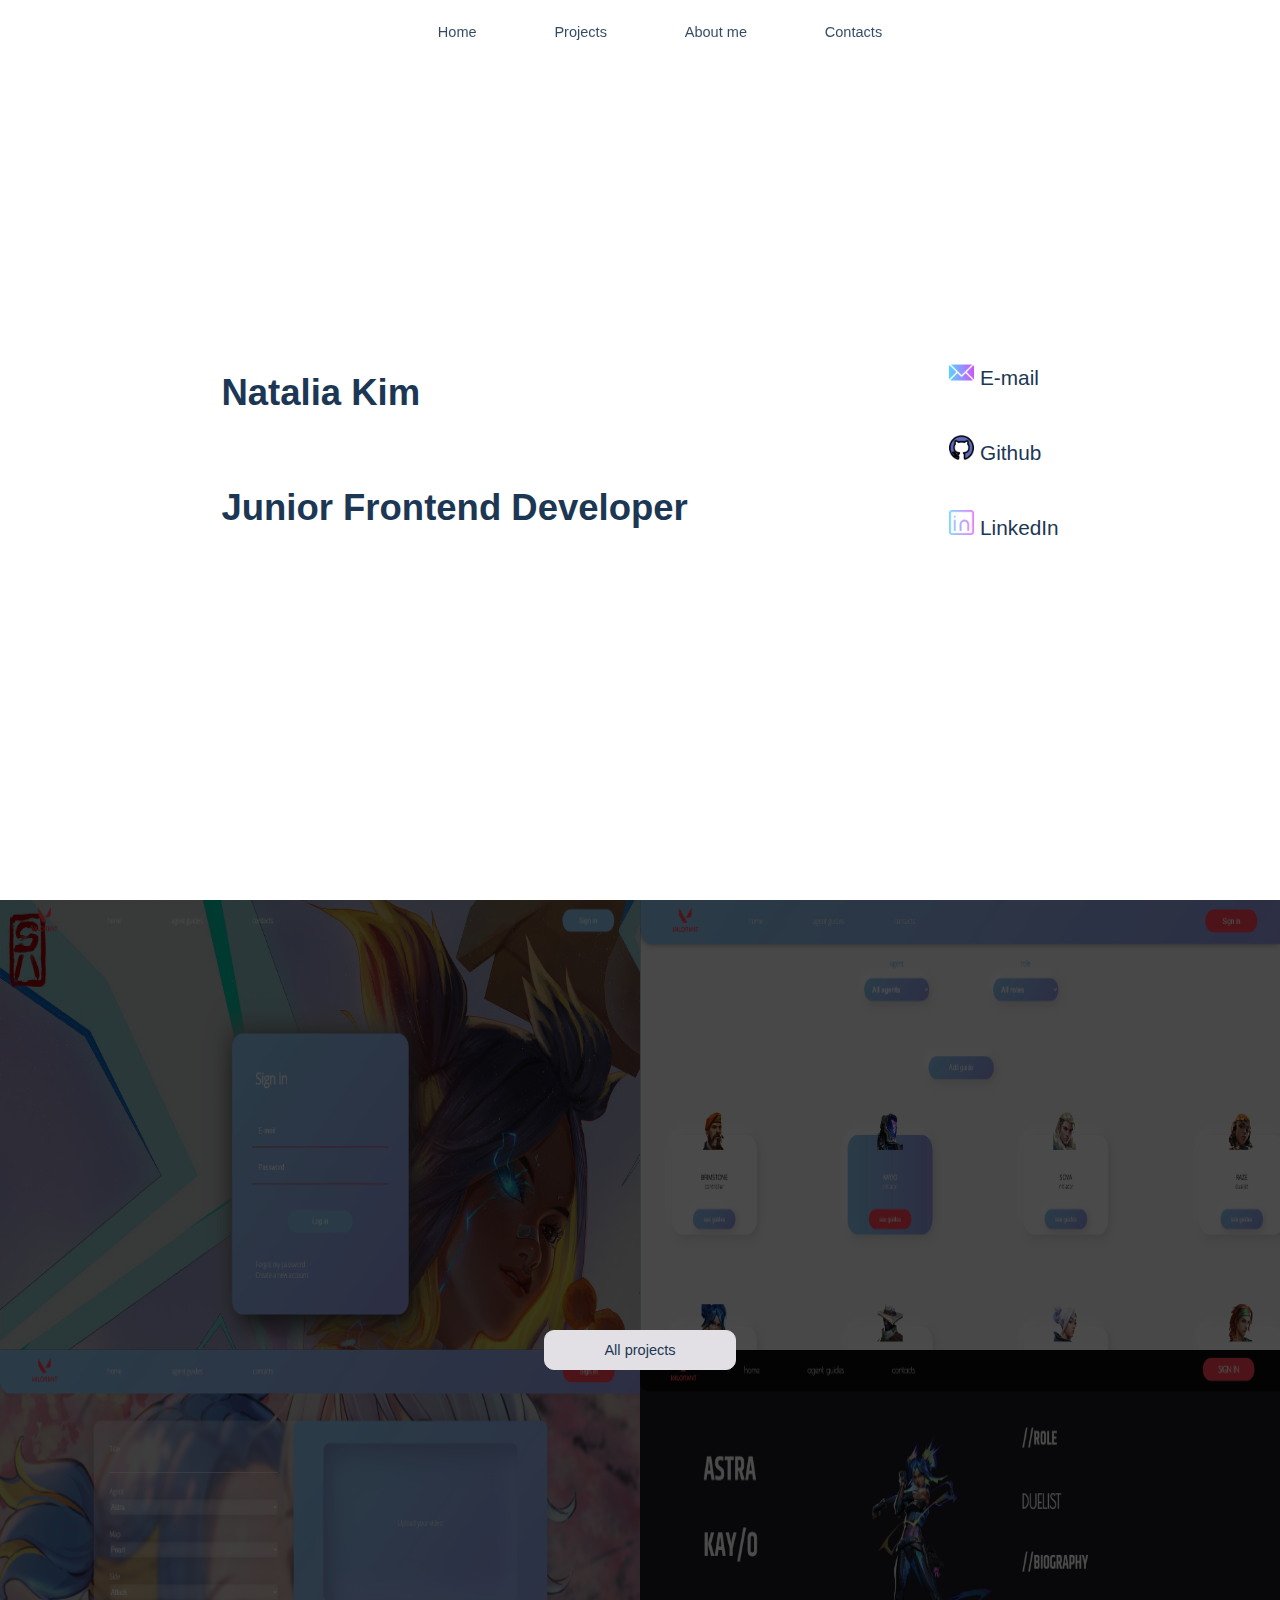
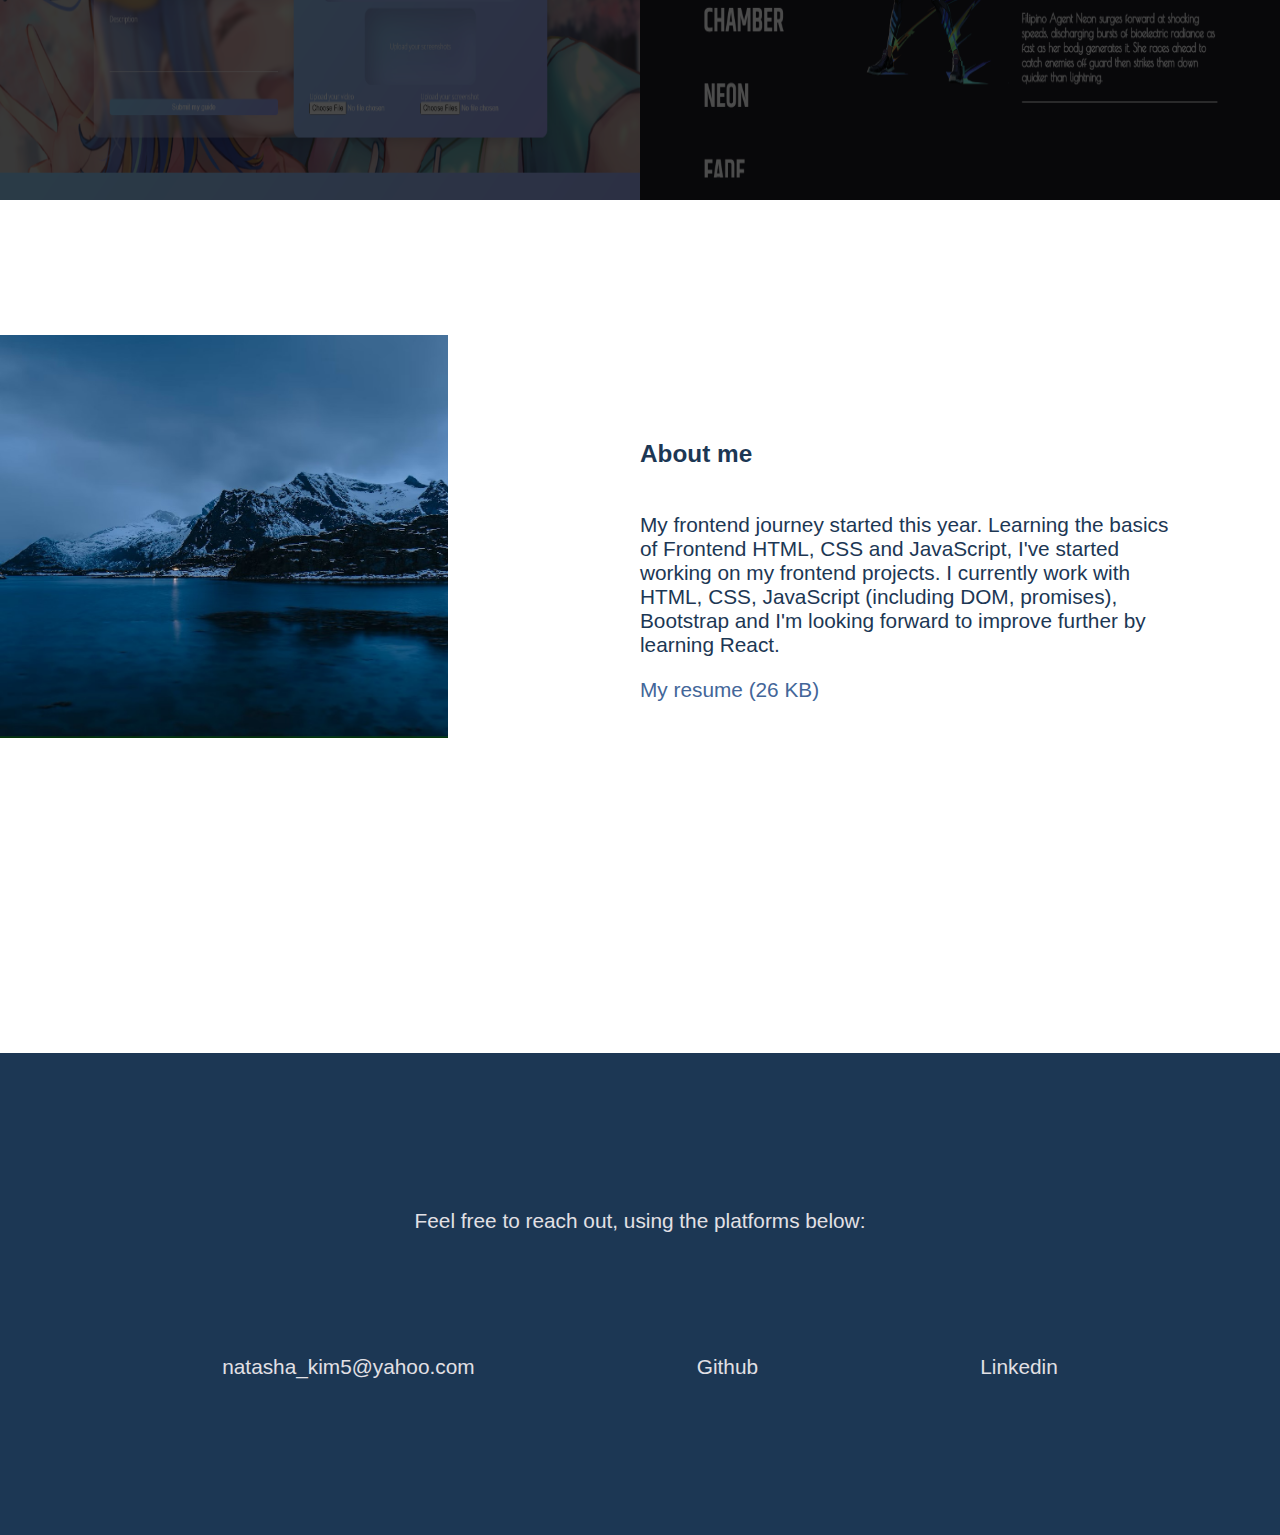
<file: docs/index.html>
<!DOCTYPE html>
<html lang="en">
<head>
    <meta charset="UTF-8">
    <meta http-equiv="X-UA-Compatible" content="IE=edge">
    <meta name="viewport" content="width=device-width, initial-scale=1.0">
    <!--CSS-->
    <link rel="stylesheet" href="../all_styles.css">
    <link rel="stylesheet" href="main.css">
    <link type="image/png" sizes="16x16" rel="icon" href="">
    <title>Portfolio | Natalia Kim</title>
</head>
<!--https://www.dejan.works/-->
<body>
    <!--MENU AND WELCOME SECTION-->
    <header id="home" class="welcome-section">        
        <nav class="menu">
            <button class="menu-btn">
                <img src="[data-uri]">
            </button>
            <div class="menu-content">
                <ul class="options">
                    <li>
                        <a href="#home">
                            Home
                        </a>
                    </li>
                    <li>
                        <a href="#projects">
                            Projects
                        </a>
                    </li>
                    <li>
                        <a href="#about">
                            About me
                        </a>
                    </li>
                    <li>
                        <a href="#contacts">
                            Contacts
                        </a>
                    </li>
                </ul>
            </div>
        </nav>
        <div class="intro-container">
            <div class="intro">
                <h3>
                    Natalia Kim
                </h3>
                <h3>
                    Junior Frontend Developer
                </h3>
            </div>
            <div class="links">
                <ul>
                    <li>
                        <img src="../images/email.png" alt="">
                        <a href="">E-mail</a>
                    </li>
                    <li>
                        <img src="../images/github.png" alt="">
                        <a href="">Github</a>
                    </li>
                    <li>
                        <img src="../images/linkedin.png" alt="">
                        <a href="">LinkedIn</a>
                    </li>
                </ul>
            </div>
        </div>
    </header>

    <!--SLIDER WITH PROJECTS-->
    <section id="projects" class="project-section">
        <button class="project-btn">
            <a href="../project-page/project.html">All projects</a>
        </button>
        <div class="projects">
            <div>
            <img src="../images/valorant-project-1.png" alt="">    
            </div>
            <div>
                <img src="../images/valorant-project-2.png" alt="">
            </div>
            <div>
                <img src="../images/valorant-project-3.png" alt="">
            </div>
            <div>
                <img src="../images/valorant-project-4.png" alt="">
            </div>
        </div>
    </section>
    
    <section id="about" class="about-me-section">
        <div class="about-me-container">
            <img src="../images/about-me-image.jpg" alt="">
            <div class="about-me-desc">
                <h3>
                    About me
                </h3>
                <p>
                    My frontend journey started this year. Learning the basics of Frontend HTML, CSS and JavaScript, I've started working on my frontend projects. I currently work with HTML, CSS, JavaScript (including DOM, promises), Bootstrap and I'm looking forward to improve further by learning React.
                </p>
                <a href="../files/Ким Наталья_Резюме.docx" class="about-me-resume">My resume (26 KB)</a>
            </div>
        </div>
    </section>

    <footer id="contacts" class="contact-section">
        <p>Feel free to reach out, using the platforms below:</p>
        <ul>
            <li>natasha_kim5@yahoo.com</li>
            <li>
                <a href="https://github.com/mableee1">Github</a>
            </li>
            <li>
                <a href="">Linkedin</a>
            </li>
        </ul>
    </footer>

    <script src="main.js"></script>
</body>
</html>
</file>
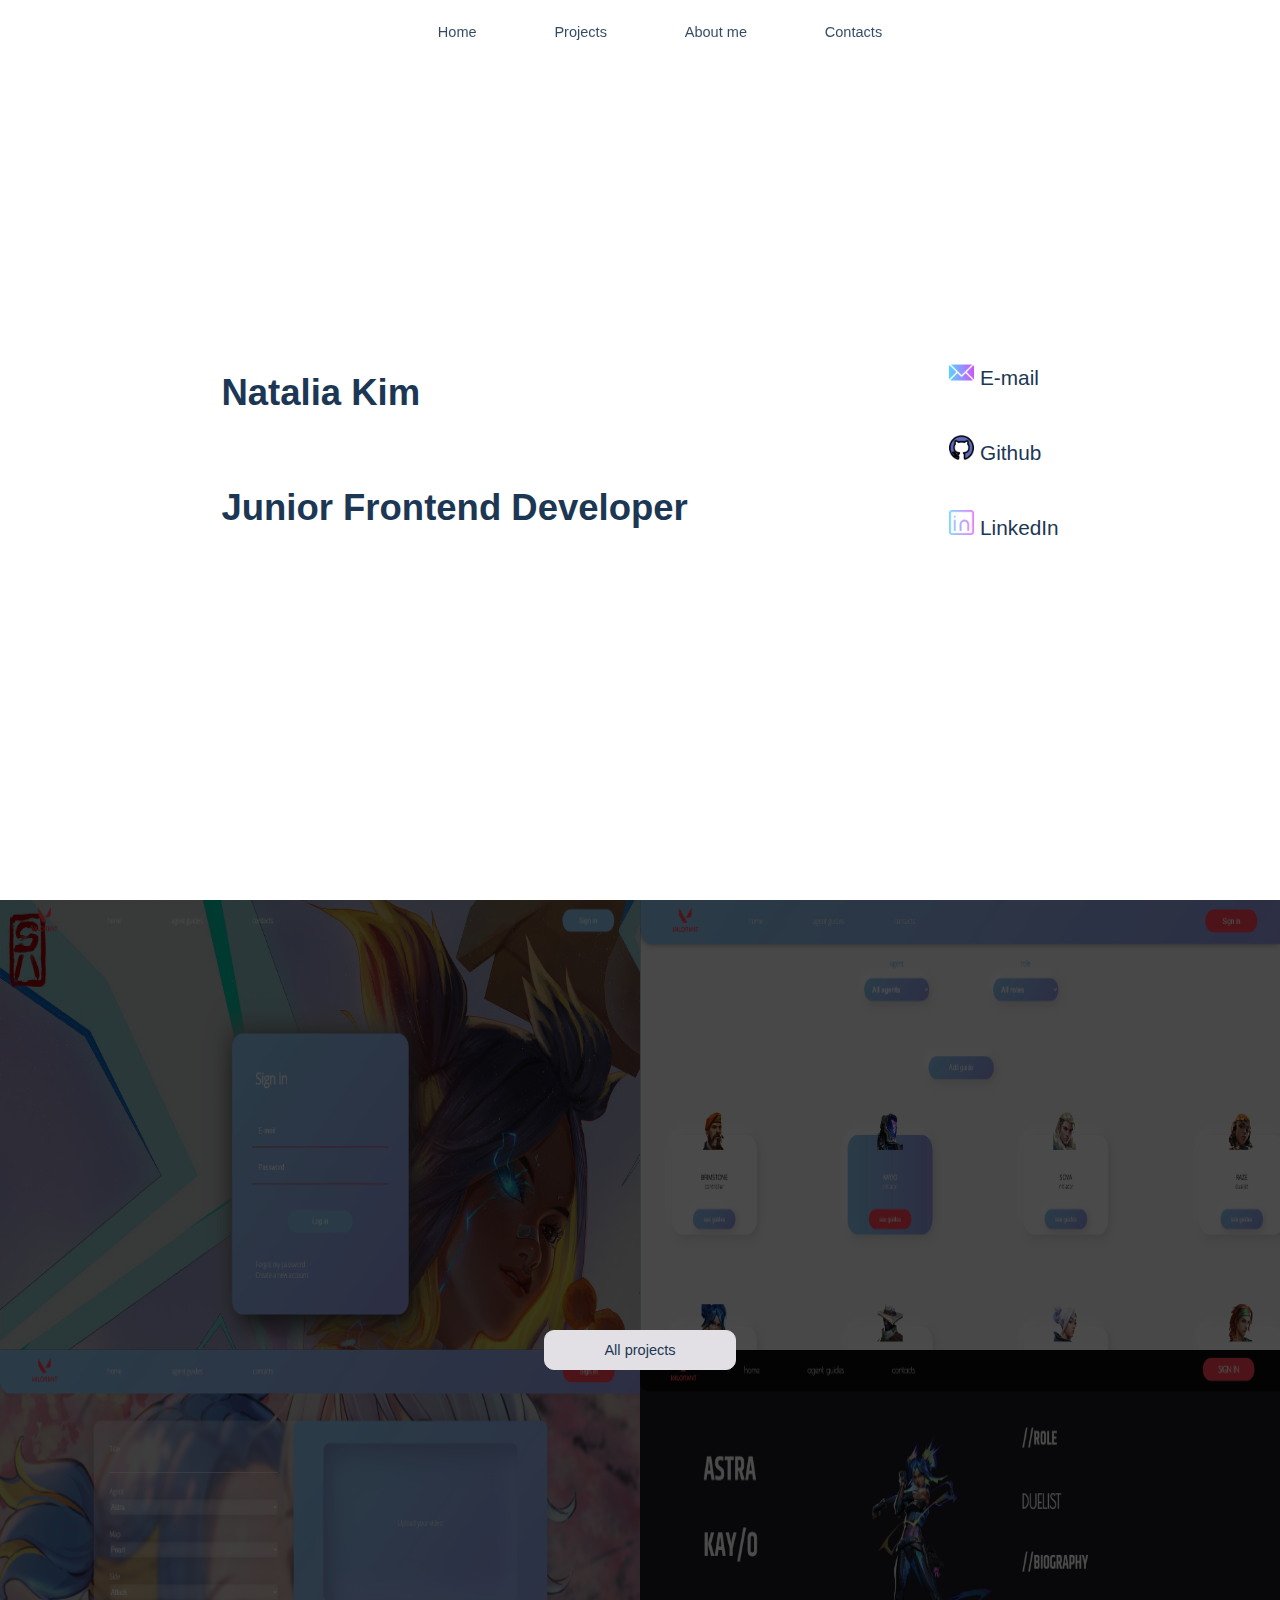
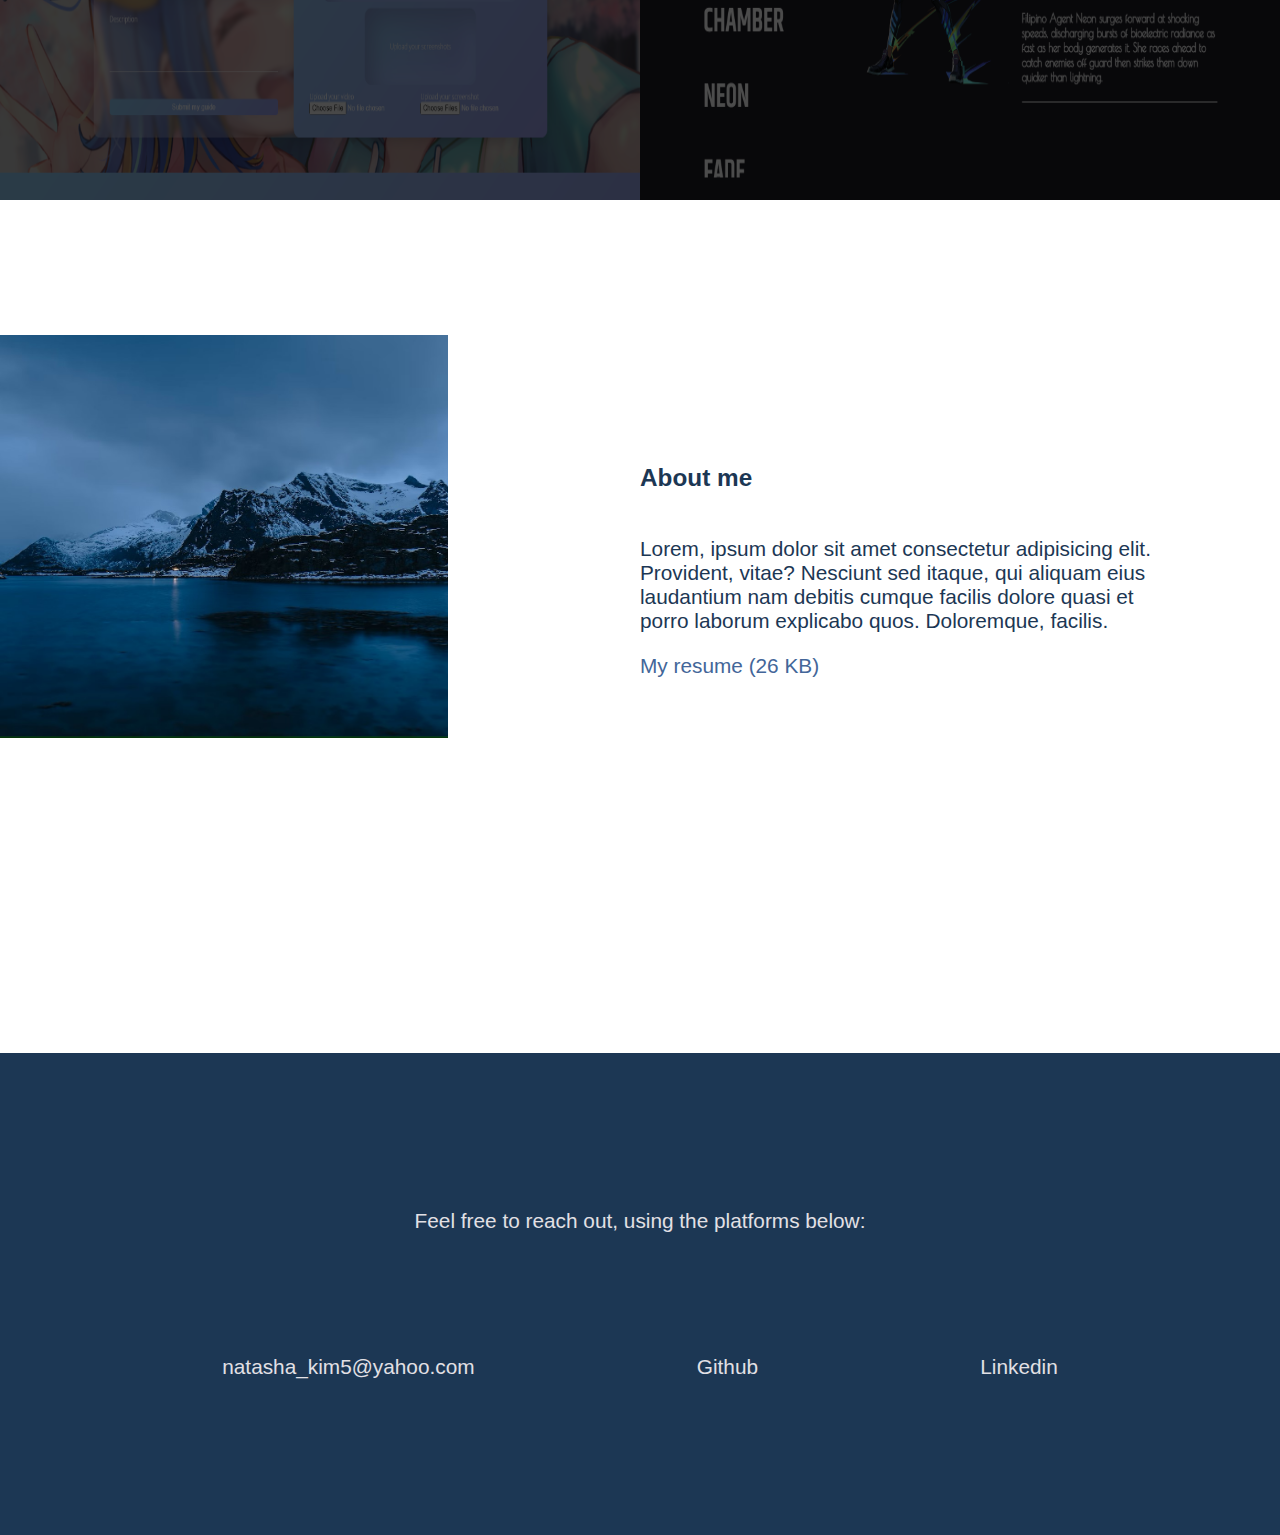
<file: main-page/index.html>
<!DOCTYPE html>
<html lang="en">
<head>
    <meta charset="UTF-8">
    <meta http-equiv="X-UA-Compatible" content="IE=edge">
    <meta name="viewport" content="width=device-width, initial-scale=1.0">
    <!--CSS-->
    <link rel="stylesheet" href="../all_styles.css">
    <link rel="stylesheet" href="main.css">
    <link type="image/png" sizes="16x16" rel="icon" href="">
    <title>Portfolio | Natalia Kim</title>
</head>
<!--https://www.dejan.works/-->
<body>
    <!--MENU AND WELCOME SECTION-->
    <header id="home" class="welcome-section">        
        <nav class="menu">
            <button class="menu-btn">
                <img src="[data-uri]">
            </button>
            <div class="menu-content">
                <ul class="options">
                    <li>
                        <a href="#home">
                            Home
                        </a>
                    </li>
                    <li>
                        <a href="#projects">
                            Projects
                        </a>
                    </li>
                    <li>
                        <a href="#about">
                            About me
                        </a>
                    </li>
                    <li>
                        <a href="#contacts">
                            Contacts
                        </a>
                    </li>
                </ul>
            </div>
        </nav>
        <div class="intro-container">
            <div class="intro">
                <h3>
                    Natalia Kim
                </h3>
                <h3>
                    Junior Frontend Developer
                </h3>
            </div>
            <div class="links">
                <ul>
                    <li>
                        <img src="../images/email.png" alt="">
                        <a href="">E-mail</a>
                    </li>
                    <li>
                        <img src="../images/github.png" alt="">
                        <a href="">Github</a>
                    </li>
                    <li>
                        <img src="../images/linkedin.png" alt="">
                        <a href="">LinkedIn</a>
                    </li>
                </ul>
            </div>
        </div>
    </header>

    <!--SLIDER WITH PROJECTS-->
    <section id="projects" class="project-section">
        <button class="project-btn">
            <a href="../project-page/project.html">All projects</a>
        </button>
        <div class="projects">
            <div>
            <img src="../images/valorant-project-1.png" alt="">    
            </div>
            <div>
                <img src="../images/valorant-project-2.png" alt="">
            </div>
            <div>
                <img src="../images/valorant-project-3.png" alt="">
            </div>
            <div>
                <img src="../images/valorant-project-4.png" alt="">
            </div>
        </div>
    </section>
    
    <section id="about" class="about-me-section">
        <div class="about-me-container">
            <img src="../images/about-me-image.jpg" alt="">
            <div class="about-me-desc">
                <h3>
                    About me
                </h3>
                <p>
                    Lorem, ipsum dolor sit amet consectetur adipisicing elit. Provident, vitae? Nesciunt sed itaque, qui aliquam eius laudantium nam debitis cumque facilis dolore quasi et porro laborum explicabo quos. Doloremque, facilis.
                </p>
                <a href="../files/Ким Наталья_Резюме.docx" class="about-me-resume">My resume (26 KB)</a>
            </div>
        </div>
    </section>

    <footer id="contacts" class="contact-section">
        <p>Feel free to reach out, using the platforms below:</p>
        <ul>
            <li>natasha_kim5@yahoo.com</li>
            <li>
                <a href="https://github.com/mableee1">Github</a>
            </li>
            <li>
                <a href="">Linkedin</a>
            </li>
        </ul>
    </footer>

    <script src="../all.js"></script>
    <script src="main.js"></script>
</body>
</html>
</file>
<file: all_styles.css>
html {
    scroll-behavior: smooth;
}
body {
    margin: 0;
    font-family: sans-serif;
    background-color: white;
    overflow-x: hidden;
}
/* MENU */
/* menu button */
.menu-btn {
    display: none;
    background-color: transparent;
    margin: 15vw 0 0 15vw;
    border: none;
}
.menu-btn img {
    height: 3vw;
    width: 3vw;
}
/* menu */
.menu {
    position: fixed;
    padding: 1vh 0 1vh 0;
    width: 100%;
    border-bottom-left-radius: 30px;
    border-bottom-right-radius: 30px;
    z-index: 2000;
    transition: all .5s ease-in-out;
}
.menu-content {
    width: 50%;
    margin: auto;
}
/* list of options */
.options {
    display: flex;
    justify-content: space-evenly;
    list-style-type: none;
    opacity: 0.9;
    font-weight: 100;
    font-size: 0.7em;
    transition: all .5s ease-in-out;
}
.options a {
    text-decoration: none;
    color: #1C3754;
    transition: all .5s ease-in-out;
}
.options a:hover {
    color:#436699;
}
/* CONTACT SECTION */
.contact-section {
    max-height: fit-content;
    margin-top: 15vh;
    padding: 15vh 0 15vh 0;
    background-color: #1C3754;
    display: flex;
    flex-direction: column;
    justify-content: space-evenly;
    align-items: center;
    color: #E2E0E5;
}
.contact-section p {
    padding-bottom: 9vh;
}
.contact-section ul {
    width: 100%;
    list-style-type: none;
    padding: 0;
    display: flex;
    flex-direction: row;
    justify-content: space-evenly;
}
.contact-section li {
    transition: all .5s ease-in-out;
}
.contact-section ul a {
    color: #E2E0E5;
    text-decoration: none;
    transition: all .5s ease-in-out;
}
.contact-section li:hover {
    color: #436699;
}
.contact-section ul a:hover {
    color: #436699;
}
/* RESPONSIVE */
@media (max-width: 959px) {
    body {
        font-size: 0.8rem;
    }
    .menu {
        display: flex;
        flex-direction: column;
        margin: 0;
    }
    .menu-btn {
        display: block;
        width: 5px;
        height: 5px;
    }
    .options {
        visibility: hidden;
        flex-direction: column;
        font-size: 1.1rem;
        transition: all .5s ease-in-out;
    }
    /* on menu button click */
    .show-options {
        visibility: visible;
        height: 100%;
        justify-content: space-evenly;
        align-items: center;
        background-color: #1C3754;
    }
    .menu-content {
        height: 100%;
        transition: all .5s ease-in-out;
    }
    .show-options a {
        color: #E2E0E5;
        transition: all .5s ease-in-out;
    }
    .menu-background {
        height: 100vh;
        background-color: #1C3754;
    }
    .contact-section ul {
        height: 20vh;
        flex-direction: column;
        justify-content: space-between;
        align-items: center;
    }
}
@media (min-width: 960px) and (max-width: 1099px) {
    body {
        font-size: 1.2rem;
    }
    .menu li {
        transition: all .5s ease-in-out;
    }
    .menuScrolled {
        background-color: #1C3754;
    }
    .menuScrolled .options a {
        color: #E2E0E5;
        transition: all .5s ease-in-out;
    }
    .menuScrolled .options a:hover {
        color:#436699;
    }
}
@media (min-width: 1100px) {
    body {
        font-size: 1.3rem;
    }
    .menu li {
        transition: all .5s ease-in-out;
    }
    .menuScrolled {
        background-color: #1C3754;
    }
    .menuScrolled .options a {
        color: #E2E0E5;
        transition: all .5s ease-in-out;
    }
    .menuScrolled .options a:hover {
        color:#436699;
    }
}
</file>
<file: docs/main.css>
/* font-properties:
general: 0.8em, 100,
headers: 
 */
/*  WELCOME SECTION */
.welcome-section {
    height: 100vh;
    background-size: cover;
    background-position: center;
    color: #1C3754;
}
/* intro container */
.intro-container {
    display: flex;
    justify-content: space-evenly;
    align-items: center;
    height: 100vh;
    width: 100%;
}
.links ul {
    height: 30vh;
    display: flex;
    flex-direction: column;
    justify-content: space-evenly;
    list-style-type: none;
}
.links ul a {
    text-decoration: none;
    color: #1C3754;
    transition: all .5s ease-in-out;
}
.links ul a:hover {
    color: #436699;
}
.links img {
    width: 25px;
    height: 25px;
}
.links ul {
    height: 30vh;
    display: flex;
    flex-direction: column;
    justify-content: space-evenly;
    list-style-type: none;
}
.links ul a {
    text-decoration: none;
    color: #1C3754;
    transition: all .5s ease-in-out;
}
.links ul a:hover {
    color: #436699;
}
.links img {
    width: 25px;
    height: 25px;
}
/* intro text */
.intro {
    display: flex;
    flex-direction: column;
    justify-content: center;
    text-align: left;
    font-size: 1.5em;
}

/* PROJECT SECTION*/
.project-section {
    height: 100vh;
    display: flex;
    justify-content: center;
    align-items: center;
}
.project-btn {
    position: absolute;
    background-color: #E2E0E5;
    border-radius: 10px;
    border: 1px solid #E2E0E5;
    height: 4.5vh;
    width: 15vw;
    z-index: 1000;
    font-size: 0.7em;
    transition: all .5s ease-in-out;
}
.project-btn a {
    text-decoration: none;
    color: #1C3754;
}
.project-btn:hover {
    background-color: #1C3754;
    color: #E2E0E5;
    border-color: #1C3754;
}
.project-btn:hover a {
    color: #E2E0E5;
}
.projects {
    height: inherit;
    display: grid;
    grid-template-columns: repeat(2, 50vw);
    grid-auto-rows: minmax(50vh, auto);
    overflow: hidden;
}
.projects img {
    height: 100%;
    width: 100%;
    filter: brightness(0.3);
}

/* ABOUT ME SECTION */
.about-me-section {
    max-height: fit-content;
    display: flex;
    align-items: center;
    padding: 15vh 0 15vh 0;
}
.about-me-container {
    display: grid;
    grid-template-columns: repeat(2, 50vw);
}
.about-me-container img {
    height: 90%;
    width: 70%;
}
.about-me-desc {
    color: #1C3754;
    width: 85%;
    height: 100%;
    display: flex;
    flex-direction: column;
    justify-content: center;
}
.about-me-resume {
    text-decoration: none;
    color: #436699;
    transition: all .5s ease-in-out;
}
.about-me-resume:hover {
    color: #1C3754;
}

/* RESPONSIVE */
@media (max-width: 959px) {
    .intro-container {
        flex-direction: column;
        justify-content: center;
        height: 100vh;
    }
    .intro {
        text-align: center;
    }
    /* project button */
    .project-btn {
        height: 3vh;
        width: 25vw;
        border-radius: 7px;
    }
    .projects, .about-me-container {
        grid-template-columns: repeat(1, 100vw);
    }
    .about-me-desc {
        text-align: center;
        margin: auto;
    }
    .about-me-container img {
        width: 100%;
        max-height: 100%;
    }
}
@media (min-width: 960px) and (max-width: 1099px) {
    .intro-container {
        flex-direction: column;
        height: 100vh;
    }
    .project-btn {
        height: 4vh;
        width: 31vw;
        border-radius: 10px;
    }
    .about-me-container {
        grid-template-columns: repeat(1, 100vw);
    }
    .about-me-desc {
        text-align: center;
        margin: auto;
    }
    .about-me-container img {
        width: 100%;
        max-height: 100%;
    }
}
@media (min-width: 1100px) {
}
</file>
<file: main-page/main.css>
/* font-properties:
general: 0.8em, 100,
headers: 
 */
/*  WELCOME SECTION */
.welcome-section {
    height: 100vh;
    background-size: cover;
    background-position: center;
    color: #1C3754;
}
/* intro container */
.intro-container {
    display: flex;
    justify-content: space-evenly;
    align-items: center;
    height: 100vh;
    width: 100%;
}
.links ul {
    height: 30vh;
    display: flex;
    flex-direction: column;
    justify-content: space-evenly;
    list-style-type: none;
}
.links ul a {
    text-decoration: none;
    color: #1C3754;
    transition: all .5s ease-in-out;
}
.links ul a:hover {
    color: #436699;
}
.links img {
    width: 25px;
    height: 25px;
}
.links ul {
    height: 30vh;
    display: flex;
    flex-direction: column;
    justify-content: space-evenly;
    list-style-type: none;
}
.links ul a {
    text-decoration: none;
    color: #1C3754;
    transition: all .5s ease-in-out;
}
.links ul a:hover {
    color: #436699;
}
.links img {
    width: 25px;
    height: 25px;
}
/* intro text */
.intro {
    display: flex;
    flex-direction: column;
    justify-content: center;
    text-align: left;
    font-size: 1.5em;
}

/* PROJECT SECTION*/
.project-section {
    height: 100vh;
    display: flex;
    justify-content: center;
    align-items: center;
}
.project-btn {
    position: absolute;
    background-color: #E2E0E5;
    border-radius: 10px;
    border: 1px solid #E2E0E5;
    height: 4.5vh;
    width: 15vw;
    z-index: 1000;
    font-size: 0.7em;
    transition: all .5s ease-in-out;
}
.project-btn a {
    text-decoration: none;
    color: #1C3754;
}
.project-btn:hover {
    background-color: #1C3754;
    color: #E2E0E5;
    border-color: #1C3754;
}
.project-btn:hover a {
    color: #E2E0E5;
}
.projects {
    height: inherit;
    display: grid;
    grid-template-columns: repeat(2, 50vw);
    grid-auto-rows: minmax(50vh, auto);
    overflow: hidden;
}
.projects img {
    height: 100%;
    width: 100%;
    filter: brightness(0.3);
}

/* ABOUT ME SECTION */
.about-me-section {
    max-height: fit-content;
    display: flex;
    align-items: center;
    padding: 15vh 0 15vh 0;
}
.about-me-container {
    display: grid;
    grid-template-columns: repeat(2, 50vw);
}
.about-me-container img {
    height: 90%;
    width: 70%;
}
.about-me-desc {
    color: #1C3754;
    width: 85%;
    height: 100%;
    display: flex;
    flex-direction: column;
    justify-content: center;
}
.about-me-resume {
    text-decoration: none;
    color: #436699;
    transition: all .5s ease-in-out;
}
.about-me-resume:hover {
    color: #1C3754;
}

/* RESPONSIVE */
@media (max-width: 959px) {
    .intro-container {
        flex-direction: column;
        justify-content: center;
        height: 100vh;
    }
    .intro {
        text-align: center;
    }
    /* project button */
    .project-btn {
        height: 3vh;
        width: 25vw;
        border-radius: 7px;
    }
    .projects, .about-me-container {
        grid-template-columns: repeat(1, 100vw);
    }
    .about-me-desc {
        text-align: center;
        margin: auto;
    }
    .about-me-container img {
        width: 100%;
        max-height: 100%;
    }
}
@media (min-width: 960px) and (max-width: 1099px) {
    .intro-container {
        flex-direction: column;
        height: 100vh;
    }
    .project-btn {
        height: 4vh;
        width: 31vw;
        border-radius: 10px;
    }
    .about-me-container {
        grid-template-columns: repeat(1, 100vw);
    }
    .about-me-desc {
        text-align: center;
        margin: auto;
    }
    .about-me-container img {
        width: 100%;
        max-height: 100%;
    }
}
@media (min-width: 1100px) {
}
</file>
